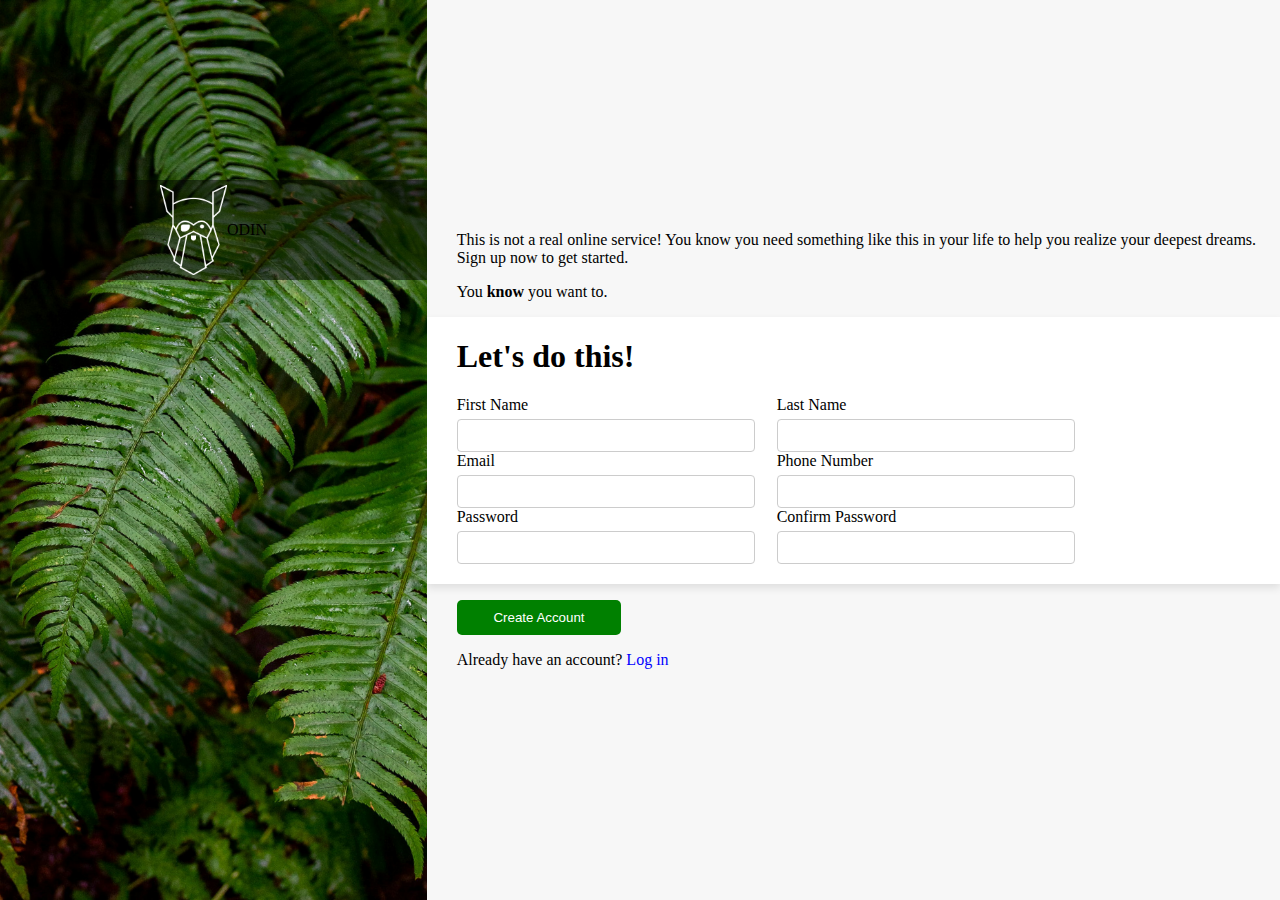
<file: flexbox_test/index.html>
<!DOCTYPE html>
<html lang="en">
<head>
    <meta charset="UTF-8">
    <meta name="viewport" content="width=device-width, initial-scale=1.0">
    <title>ODIN Sign Up</title>
    <link rel="stylesheet" href="style.css">
</head>
<body>
    <div id="main-container">
        <header>
            <div id="logo">
                <img src="odin-lined.png" alt="ODIN Logo">
                <p>ODIN</p>
            </div>
        </header>
        <section id="signup-form">
            <div id="header">
                <p>This is not a real online service! You know you need something like this in your life to help you realize your deepest dreams. Sign up now to get started.</p>
                <p>You <strong>know</strong> you want to.</p>
            </div>
            <div id="body-form">
                <h1>Let's do this!</h1>
                <form action="submit_form" method="POST">
                    <div class="input-group">
                        <label for="first-name">First Name</label>
                        <input type="text" id="first-name" name="first_name" required>
                    </div>
                    <div class="input-group">
                        <label for="last-name">Last Name</label>
                        <input type="text" id="last-name" name="last_name" required>
                    </div>
                    <div class="input-group">
                        <label for="email">Email</label>
                        <input type="email" id="email" name="email" required>
                    </div>
                    <div class="input-group">
                        <label for="phone-number">Phone Number</label>
                        <input type="tel" id="phone-number" name="phone_number">
                    </div>
                    <div class="input-group">
                        <label for="password">Password</label>
                        <input type="password" id="password" name="password" required>
                    </div>
                    <div class="input-group">
                        <label for="confirm-password">Confirm Password</label>
                        <input type="password" id="confirm-password" name="confirm_password" required>
                    </div>
                </form>
            </div>
            <div id="footer">
                <p></p>
                <button type="submit">Create Account</button>
                <p>Already have an account? <a href="login.html">Log in</a></p>
            </div>
            </section> 
    </div>
</body>
</html>
</file>
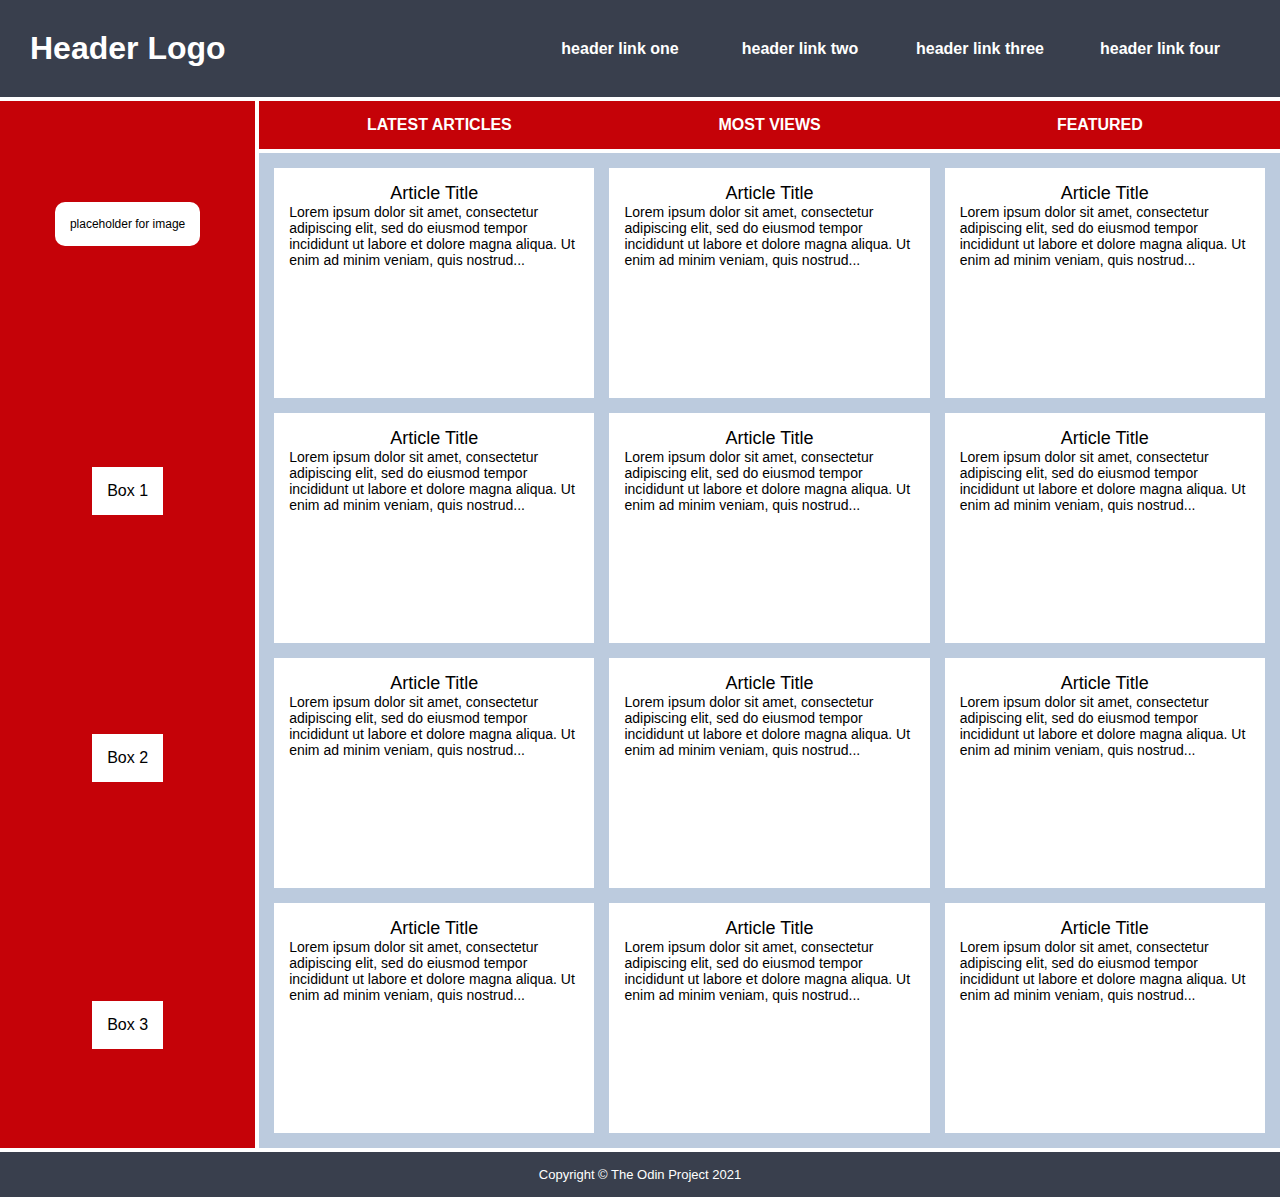
<file: grid_test/index.html>
<!DOCTYPE html>
<html lang="en">
  <head>
    <meta charset="UTF-8">
    <meta http-equiv="X-UA-Compatible" content="IE=edge">
    <meta name="viewport" content="width=device-width, initial-scale=1.0">
    <title>Holy Grail Mockup</title>
    <link rel="stylesheet" href="style.css">
  </head>
  <body>
    <div class="container">

      <div class="header">
        <div class="logo">Header Logo</div>
        <div class="menu">
          <ul>
            <li>header link one</li>
            <li>header link two</li>
            <li>header link three</li>
            <li>header link four</li>
          </ul>
        </div>
      </div>

      <div class="sidebar">
        <div class="photo">
          <p>placeholder for image</p>    
        </div>
        <div class="side-content">Box 1
        </div>
        <div class="side-content">Box 2
        </div>
        <div class="side-content">Box 3
        </div>
      </div>

      <div class="nav">
        <ul>
          <li>Latest Articles</li>
          <li>Most Views</li>
          <li>Featured</li>
        </ul>
      </div>

      <div class="article">
        <div class="card">
          <p class="title">Article Title</p>
          <p>Lorem ipsum dolor sit amet, consectetur adipiscing elit, sed do eiusmod tempor incididunt ut labore et dolore magna aliqua. Ut enim ad minim veniam, quis nostrud...</p>
        </div>
        <div class="card">
          <p class="title">Article Title</p>
          <p>Lorem ipsum dolor sit amet, consectetur adipiscing elit, sed do eiusmod tempor incididunt ut labore et dolore magna aliqua. Ut enim ad minim veniam, quis nostrud...</p>
        </div>
        <div class="card">
          <p class="title">Article Title</p>
          <p>Lorem ipsum dolor sit amet, consectetur adipiscing elit, sed do eiusmod tempor incididunt ut labore et dolore magna aliqua. Ut enim ad minim veniam, quis nostrud...</p>
        </div>
        <div class="card">
          <p class="title">Article Title</p>
          <p>Lorem ipsum dolor sit amet, consectetur adipiscing elit, sed do eiusmod tempor incididunt ut labore et dolore magna aliqua. Ut enim ad minim veniam, quis nostrud...</p>
        </div>
        <div class="card">
          <p class="title">Article Title</p>
          <p>Lorem ipsum dolor sit amet, consectetur adipiscing elit, sed do eiusmod tempor incididunt ut labore et dolore magna aliqua. Ut enim ad minim veniam, quis nostrud...</p>
        </div>
        <div class="card">
          <p class="title">Article Title</p>
          <p>Lorem ipsum dolor sit amet, consectetur adipiscing elit, sed do eiusmod tempor incididunt ut labore et dolore magna aliqua. Ut enim ad minim veniam, quis nostrud...</p>
        </div>
        <div class="card">
          <p class="title">Article Title</p>
          <p>Lorem ipsum dolor sit amet, consectetur adipiscing elit, sed do eiusmod tempor incididunt ut labore et dolore magna aliqua. Ut enim ad minim veniam, quis nostrud...</p>
        </div>
        <div class="card">
          <p class="title">Article Title</p>
          <p>Lorem ipsum dolor sit amet, consectetur adipiscing elit, sed do eiusmod tempor incididunt ut labore et dolore magna aliqua. Ut enim ad minim veniam, quis nostrud...</p>
        </div>
        <div class="card">
          <p class="title">Article Title</p>
          <p>Lorem ipsum dolor sit amet, consectetur adipiscing elit, sed do eiusmod tempor incididunt ut labore et dolore magna aliqua. Ut enim ad minim veniam, quis nostrud...</p>
        </div>
        <div class="card">
          <p class="title">Article Title</p>
          <p>Lorem ipsum dolor sit amet, consectetur adipiscing elit, sed do eiusmod tempor incididunt ut labore et dolore magna aliqua. Ut enim ad minim veniam, quis nostrud...</p>
        </div>
        <div class="card">
          <p class="title">Article Title</p>
          <p>Lorem ipsum dolor sit amet, consectetur adipiscing elit, sed do eiusmod tempor incididunt ut labore et dolore magna aliqua. Ut enim ad minim veniam, quis nostrud...</p>
        </div>
        <div class="card">
          <p class="title">Article Title</p>
          <p>Lorem ipsum dolor sit amet, consectetur adipiscing elit, sed do eiusmod tempor incididunt ut labore et dolore magna aliqua. Ut enim ad minim veniam, quis nostrud...</p>
        </div>
      </div>

      <div class="footer">
        <p>Copyright © The Odin Project 2021</p>
      </div>
      
    </div>
  </body>
</html>
</file>
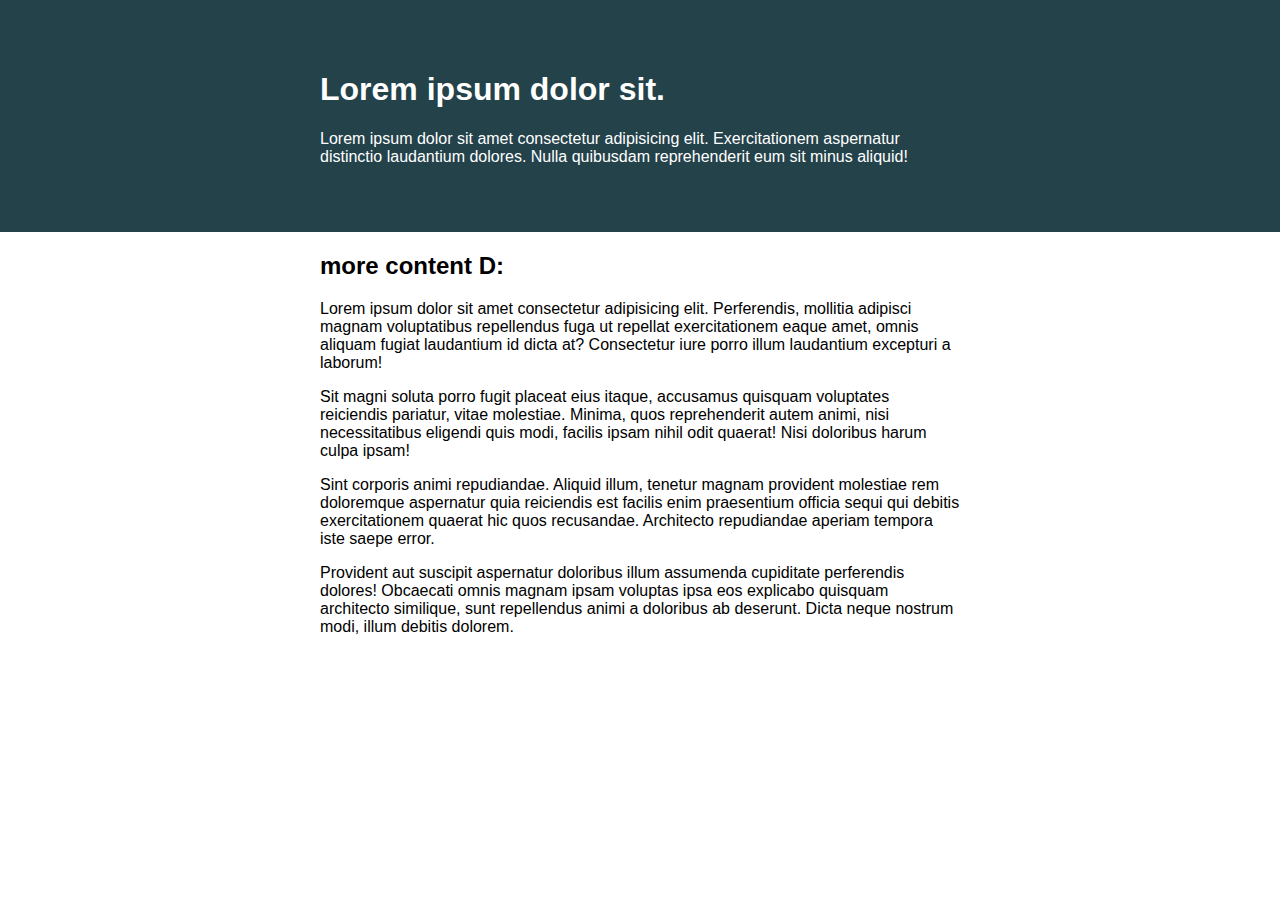
<file: kp_tests/1/index.html>
<!DOCTYPE html>
<html lang="en">
<head> 
    <meta charset="UTF-8">
    <meta name="viewport" content="width=device-width, initial-scale=1.0">
    <title>Day 01</title>
 
    <link rel="stylesheet" href="style.css">
</head>
<body>

    <div class="container">
        <div class="intro-content">
            <h1>Lorem ipsum dolor sit.</h1>
            <p>Lorem ipsum dolor sit amet consectetur adipisicing elit. Exercitationem aspernatur distinctio laudantium dolores. Nulla quibusdam reprehenderit eum sit minus aliquid!</p>
        </div>
    </div>
    <div class="more-container">
        <div class="more-content">
            <h2>more content D:</h2>
            <p>Lorem ipsum dolor sit amet consectetur adipisicing elit. Perferendis, mollitia adipisci magnam voluptatibus repellendus fuga ut repellat exercitationem eaque amet, omnis aliquam fugiat laudantium id dicta at? Consectetur iure porro illum laudantium excepturi a laborum!</p>
            <p>Sit magni soluta porro fugit placeat eius itaque, accusamus quisquam voluptates reiciendis pariatur, vitae molestiae. Minima, quos reprehenderit autem animi, nisi necessitatibus eligendi quis modi, facilis ipsam nihil odit quaerat! Nisi doloribus harum culpa ipsam!</p>
            <p>Sint corporis animi repudiandae. Aliquid illum, tenetur magnam provident molestiae rem doloremque aspernatur quia reiciendis est facilis enim praesentium officia sequi qui debitis exercitationem quaerat hic quos recusandae. Architecto repudiandae aperiam tempora iste saepe error.</p>
            <p>Provident aut suscipit aspernatur doloribus illum assumenda cupiditate perferendis dolores! Obcaecati omnis magnam ipsam voluptas ipsa eos explicabo quisquam architecto similique, sunt repellendus animi a doloribus ab deserunt. Dicta neque nostrum modi, illum debitis dolorem.</p>
        </div>
    </div>

</body>
</html>
</file>
<file: flexbox_test/style.css>
html, body {
    margin: 0;
    height: 100vh;
    background-color: #d3d3d317;
}

#main-container {
    display: flex;
    align-items: center;
    height: 100vh;
}

header {
    align-self: stretch;
    position: relative;
    flex: 0.5 2 0;
    background-image: url('halie-west-25xggax4bSA-unsplash.jpg');
    background-size: cover;
    background-position: center;
}

#logo {
    background-color: rgba(0, 0, 0, 0.5); /* Black with 50% transparency */
    position: absolute;
    top: 20%;
    justify-content: center;
    display: flex;
    height: 100px;
    width: 100%;
}

img {
    align-self: center;
    height: 90px;
    width: auto;
}

#logo > p {
    align-self: center;
}

#signup-form {
    flex: 1;
    display: flex;
    flex-direction: column;
}

#header {
    padding-left: 30px;
}

#body-form {
    background-color: #ffffff;
    padding: 0 30px 20px 30px;
    box-shadow: 0px 4px 8px rgba(0, 0, 0, 0.1);
}

#footer {
    padding-left: 30px;
}

.input-group {
    display: flex;
    flex-direction: column;
    flex-basis: calc(50% - 20px);
    max-width: 300px; 
    min-width: 150px; 
}

label {
    margin-bottom: 5px;
}

input {
    width: 100%; 
    padding: 8px;
    border: 1px solid #ccc;
    border-radius: 4px;
}

form {
    display: flex;
    max-width: 600px;
    flex-direction: row;
    flex-wrap: wrap;
    justify-content: space-between;
}

button {
    width: 20%;
    padding: 10px;
    background-color: green; /* Example color */
    color: white;
    border: none;
    border-radius: 5px;
    cursor: pointer;
}

button:hover {
    background-color: darkgreen;
}

a {
    color: blue;
    text-decoration: none;
}

a:hover {
    text-decoration: underline;
}
</file>
<file: grid_test/style.css>
* {
    margin: 0;
    padding: 0;
  }
  
  .container {
    text-align: center;
  }
  
  .container div {
    padding: 15px;
    font-size: 32px;
    font-family: Helvetica;
    font-weight: bold;
    color: white;
  }
  
  .header {
    background-color: #393f4d;
  }
  
  
  .menu ul,
  .menu li {
    font-size: 16px;
  }
  
  .sidebar {
    background-color: #C50208;
  }
  
  .sidebar .photo {
    background-color: white;
    color: black;
    font-size: 12px;
    font-weight: normal;
    border-radius: 10px;
  }
  
  
  .sidebar .side-content {
    background-color: white;
    color: black;
    font-size: 16px;
    font-weight: normal;
  }
  
  .nav {
    background-color: #C50208;
  }
  
  
  .nav ul li {
    font-size: 16px;
    text-transform: uppercase;
  }
  
  .article {
    background-color: #bccbde;
  }
  
  .article p {
    font-size: 18px;
    font-family: sans-serif;
    color: white;
    text-align: left;
  }
  
  .article .card {
    background-color: #FFFFFF;
    color: black;
    text-align: center;
  }
  
  .card p {
    color: black;
    font-weight: normal;
    font-size: 14px;
  }
  
  .card .title {
    font-size: 18px;
    text-align: center;
  }
  
  .footer {
    background-color: #393f4d;
  }
  
  .footer p {
    font-size: 13px;
    font-weight: normal;
  }
  

.container{
    display: grid;
    grid-template-columns: 1fr 4fr;
    gap: 4px;
}

.header{
    display: grid;
    grid-template-columns: 2fr 3fr;
    grid-column: 1 / span 2;
    padding: 1em;
    align-items: center;
}

.logo{
    justify-self: start;
}

.menu ul{
    display: grid;
    grid-template-columns: 1fr 1fr 1fr 1fr;
    list-style-type: none;
    justify-items: center;
}

.sidebar{
    display: grid;
    grid-template-rows: 1fr 1fr 1fr 1fr;
    grid-row:  2 / 4;
    gap: 50px;
    justify-items: center;
    align-items: center;
}

.nav ul {
    display: grid;
    grid-template-columns: 1fr 1fr 1fr;
    list-style-type: none;
    justify-items: center;
}

.article {
    display: grid;
    grid-template-columns: repeat(auto-fit, minmax(250px, 1fr));
    gap: 15px;
}

.article .card {
    height: 200px;
}

.footer{
    display: grid;
    grid-column: 1 / 3;
    align-items: center;
    justify-content: center;
}
</file>
<file: kp_tests/1/style.css>
/* INSTRUCTIONS
 *
 * 1) Keep the text inside .intro-content
 *    in the same place, but have the background
 *    extend from one side of the viewport
 *    to the other, no matter how wide or narrow
 *    the browser is.
 *
 * 2) Limit the maximum width of the text in the
 *    bottom area.
 *
 * You may modify the HTML if needed
 * (you probably should for this challenge)
 *
 */

* {
  box-sizing: border-box;
}

body {
  margin: 0;
  font-family: sans-serif;
}

.container {
  width: 100%;
  margin: 0 auto;
  background: #23424a;
  color: white;
  padding: 50px 0;
}

.intro-content, .more-content {
  width: 50%;
  max-width: 750px;
  margin: 0 auto;
}
</file>
